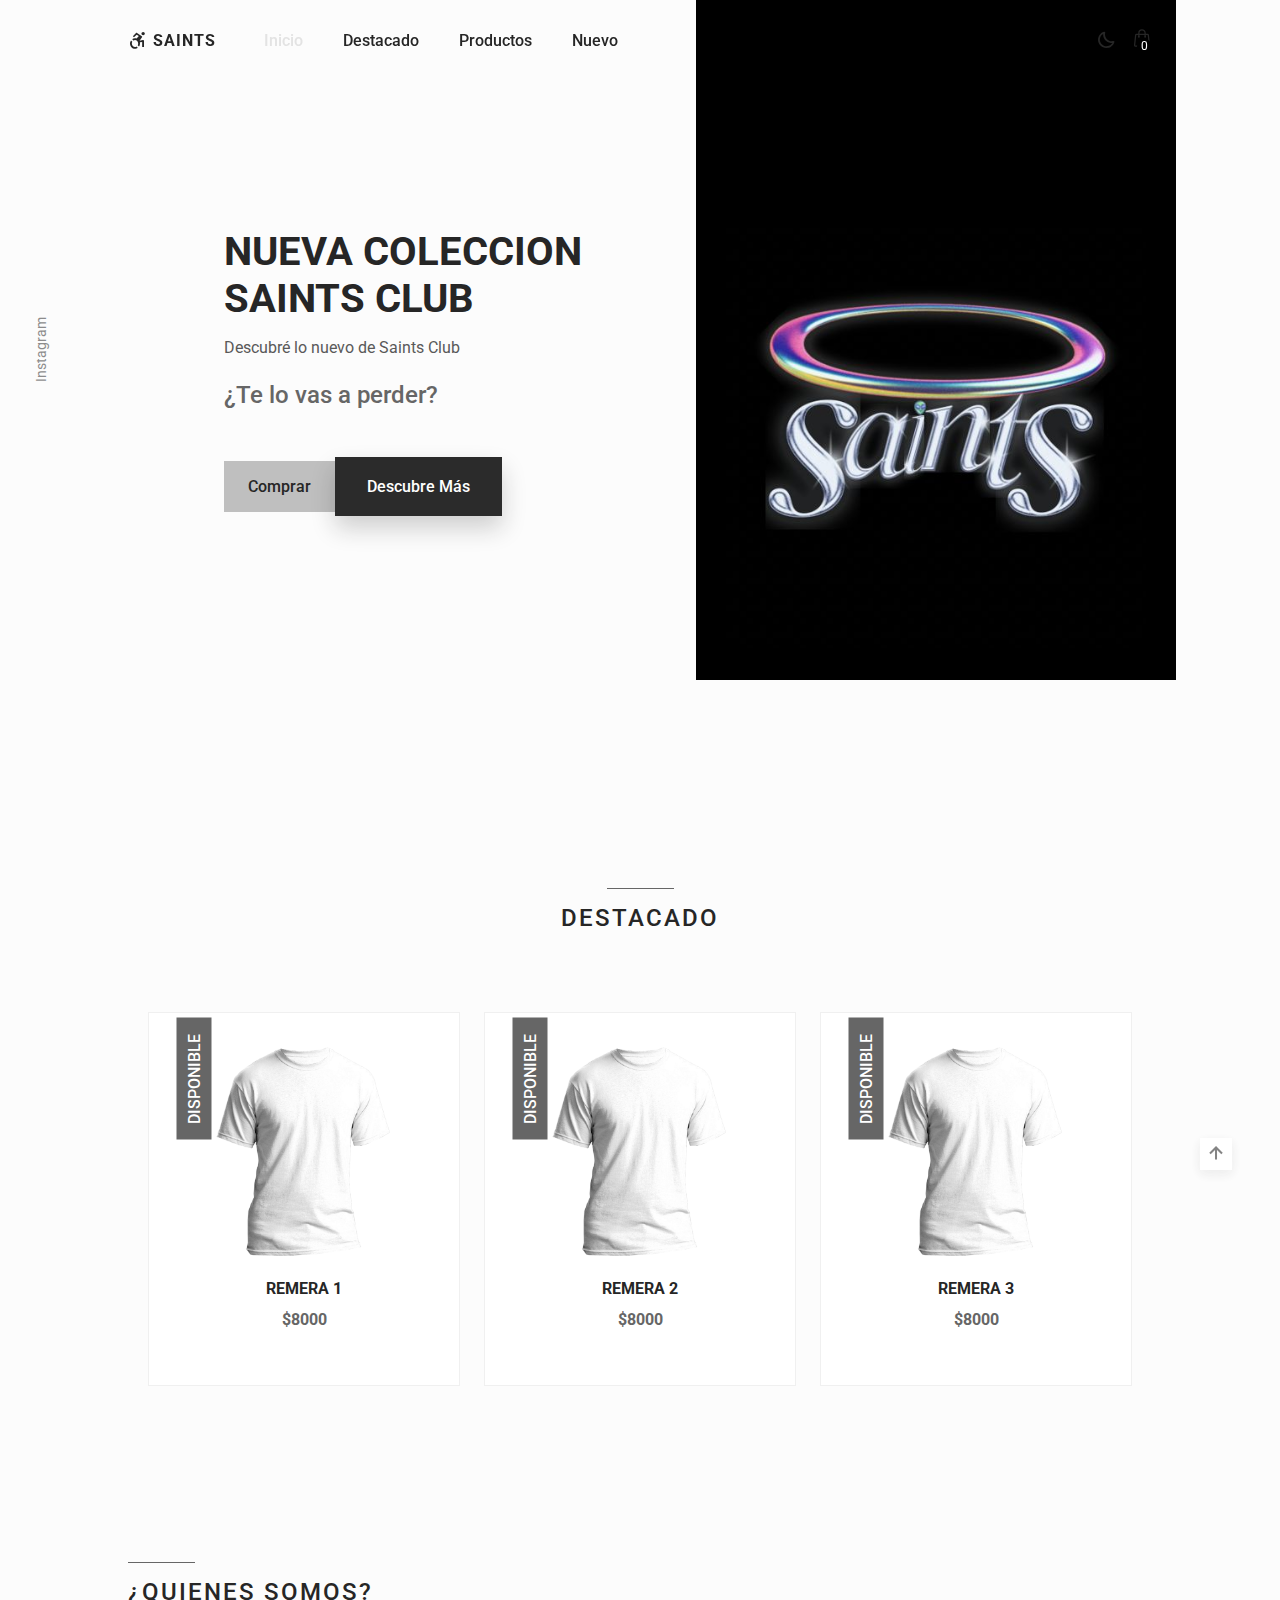
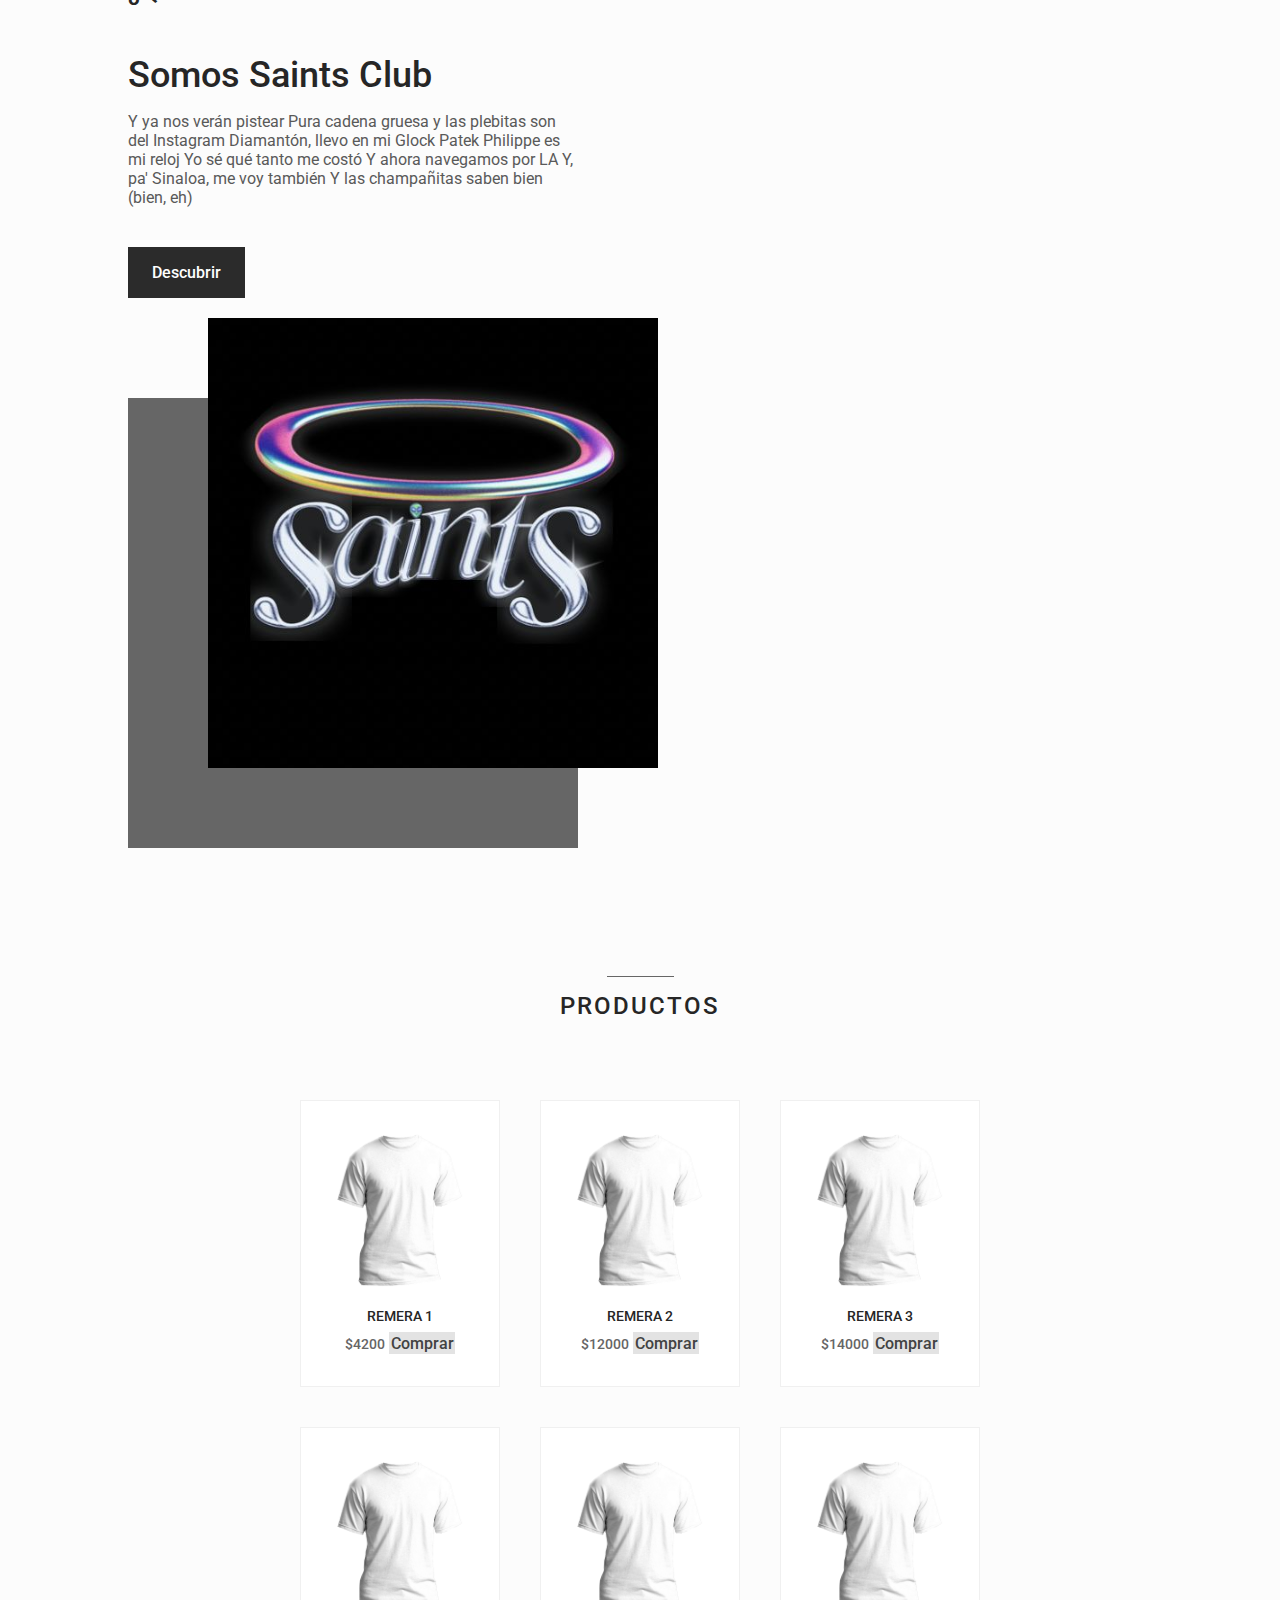
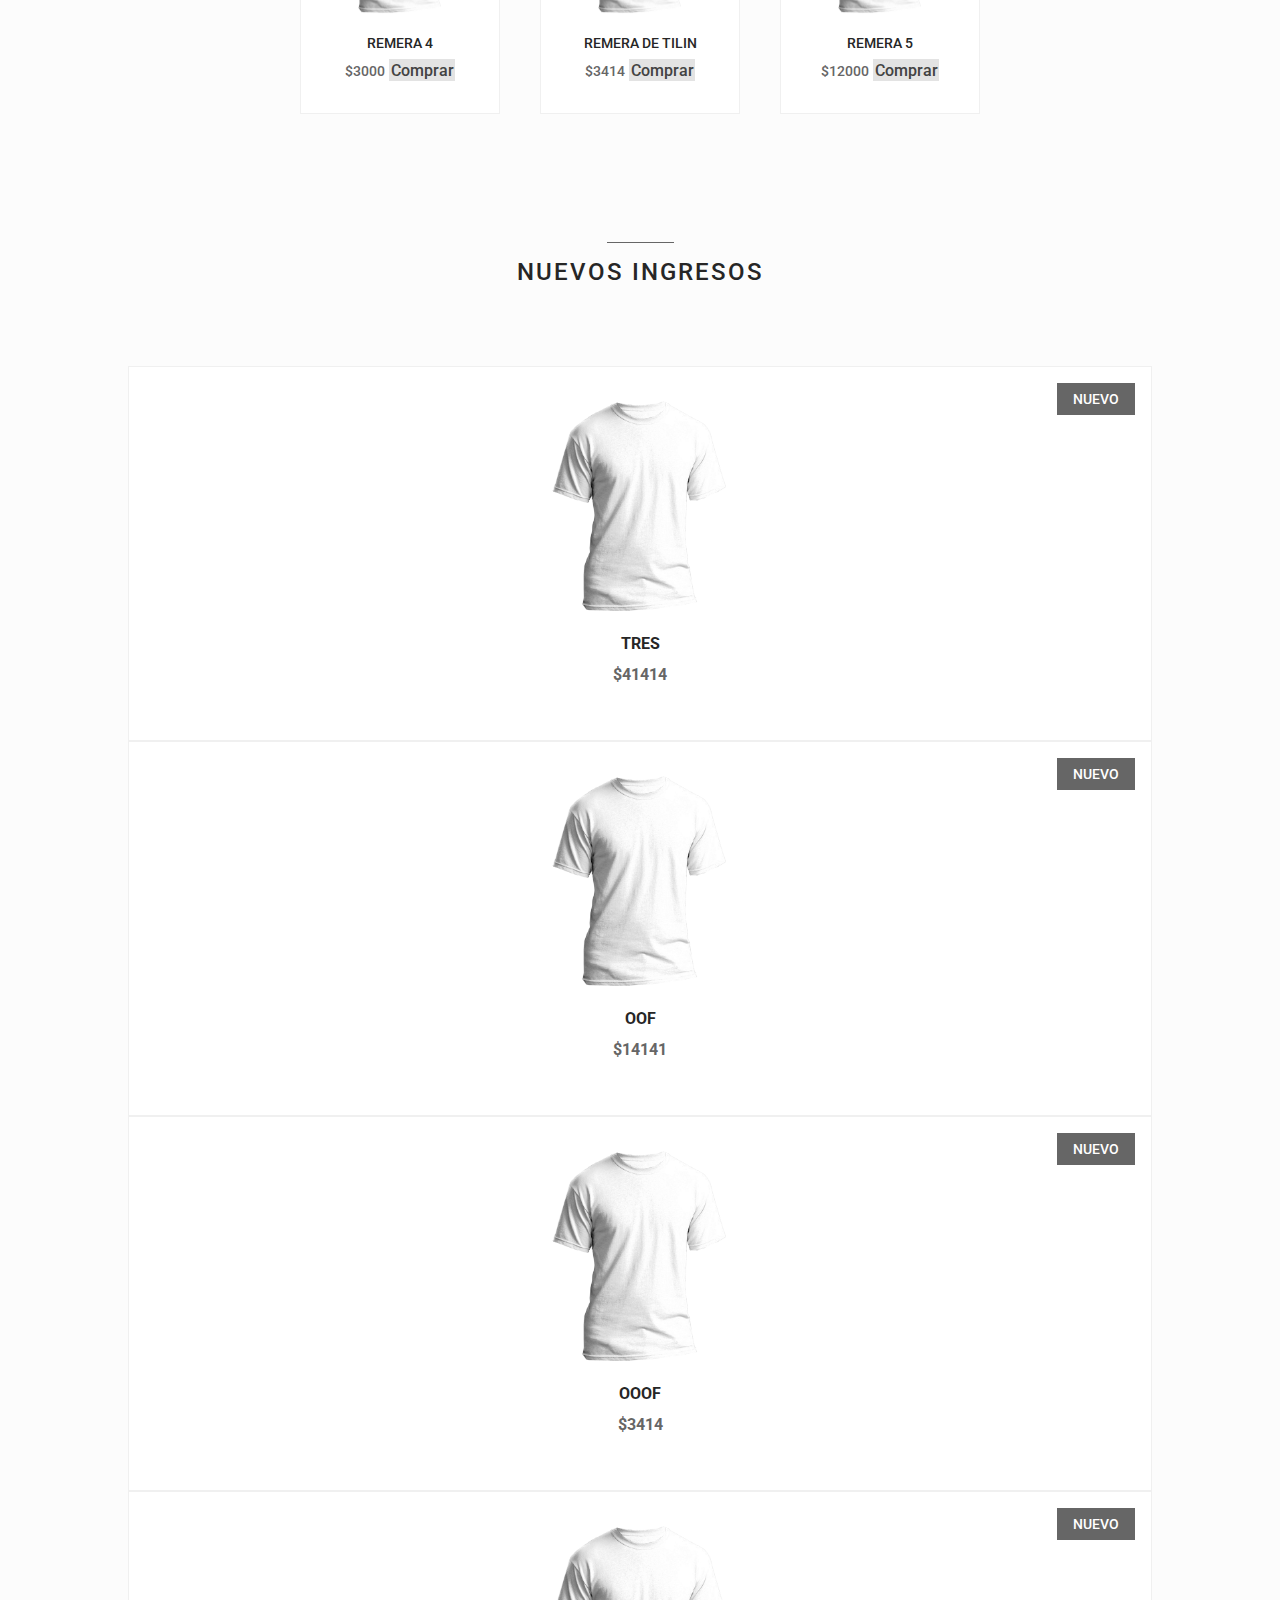
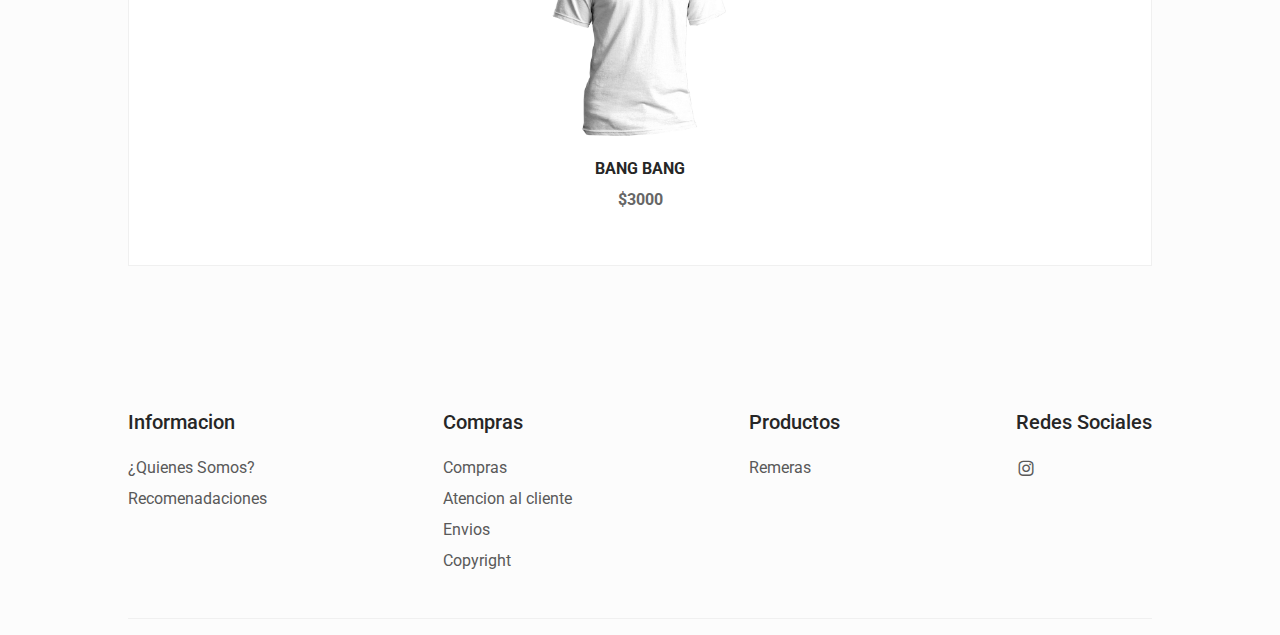
<file: index.html>
<!DOCTYPE html>
    <html lang="en">
    <head>
        <meta charset="UTF-8">
        <meta name="viewport" content="width=device-width, initial-scale=1.0">

        <!--=============== FAVICON ===============-->
        <link rel="shortcut icon" href="./assets/logosc.jpg" type="image/x-icon">

        <!--=============== BOXICONS ===============-->
        <link rel="stylesheet"href="https://cdn.jsdelivr.net/npm/boxicons@latest/css/boxicons.min.css">

        <!--=============== CSS ===============-->
        <link rel="stylesheet" href="./css/styles.css">

        <title>Saints Club</title>
    </head>
    <body>
        <!--==================== HEADER ====================-->
        <header class="header" id="header">
            <nav class="nav container">
                <a href="#" class="nav__logo">
                    <i class='bx bx-accessibility nav__logo-icon' ></i>Saints
                </a>
                <div class="nav__menu" id="nav-menu">
                    <ul class="nav__list">
                        <li class="nav__item">
                            <a href="#inicio" class="nav__link active-link">Inicio</a>
                        </li>
                        <li class="nav__item">
                            <a href="#destacado" class="nav__link">Destacado</a>
                        </li>
                        <li class="nav__item">
                            <a href="#productos" class="nav__link">Productos</a>
                        </li>
                        <li class="nav__item">
                            <a href="#nuevo" class="nav__link">Nuevo</a>
                        </li>
                    </ul>

                    <div class="nav__close" id="nav-close">
                        <i class='bx bx-x' ></i>
                    </div>
                </div>

                <div class="nav__btns">
                    <i class='bx bx-moon change-theme' id="theme-button"></i>

                    


<!--=============== CARRITO ====================  -->
                    
<div class="container-icon">
    <div class="container__cart-icon">
        <svg
        xmlns="http://www.w3.org/2000/svg"
        fill="none"
        viewBox="0 0 24 24"
        stroke-width="1.5"
        stroke="currentColor"
        class="icon__cart"
    >
        <path
            stroke-linecap="round"
            stroke-linejoin="round"
            d="M15.75 10.5V6a3.75 3.75 0 10-7.5 0v4.5m11.356-1.993l1.263 12c.07.665-.45 1.243-1.119 1.243H4.25a1.125 1.125 0 01-1.12-1.243l1.264-12A1.125 1.125 0 015.513 7.5h12.974c.576 0 1.059.435 1.119 1.007zM8.625 10.5a.375.375 0 11-.75 0 .375.375 0 01.75 0zm7.5 0a.375.375 0 11-.75 0 .375.375 0 01.75 0z"
        />
    </svg>
    <div class="count-products">
        <span id="contador-productos">0</span>
    </div>
    </div>
    <div class="container-cart-products hidden-cart">
        <div class="row__product">
            <div class="cart-product">
                <div class="info-cart-product">
                    <span class="cantidad-producto-carrito">x</span>
                    <p class="titulo-producto-carrito">x</p>
                    <span class="precio-producto-carrito">x</span>
                </div>
                <svg
                    xmlns="http://www.w3.org/2000/svg"
                    fill="none"
                    viewBox="0 0 24 24"
                    stroke-width="1.5"
                    stroke="currentColor"
                    class="icon-close"
                >
                    <path
                        stroke-linecap="round"
                        stroke-linejoin="round"
                        d="M6 18L18 6M6 6l12 12"
                    />
                </svg>
                
                
            </div>

        </div>


        <div class="cart-total">
            <h3>Total:</h3>
            <span class="total-pagar" id="pago">$0</span>
            
        </div>
        <button class="button end__purchase">
            Finalizar Compra
        </button>
    </div>
</div>


<div class="nav__toggle" id="nav-toggle">
    <i class='bx bx-grid-alt' ></i>
</div>
</div>
</nav>
</header>

<!--==================== MAIN ====================-->
        <main class="main">
            <!--==================== HOME ====================-->
            <section class="home" id="inico">
                <div class="home__container container grid">
                    <div class="home__img-bg">
                        <img src="./assets/logosc.jpg" alt="" class="home__img">
                    </div>

                    <div class="home__social">
                        <a href="https://www.instagram.com/saintsclub.sw/" target="_blank" class="home__social-link">
                            Instagram
                        </a>
                    </div>

                    <div class="home__data">
                        <h1 class="home__title">
                            NUEVA COLECCION <br> SAINTS CLUB
                        </h1>

                        <p class="home__description">
                            Descubré lo nuevo de Saints Club
                        </p>

                        <span class="home__price">¿Te lo vas a perder?</span>

                        <div class="home__btns">
                            <a href="#" class="button button--gray button--small">
                                Comprar
                            </a>

                            <button class="button home__button">
                                Descubre Más
                            </button>
                        </div>
                    </div>
                </div>
            </section>

            <!--==================== DESTACADO ====================-->
            <section class="featured section container" id="destacado">
                <h2 class="section__title">
                    DESTACADO
                </h2>

                <div class="featured__container grid">
                    <article class="featured__card">
                        <span class="featured__tag">Disponible</span>
                        <img src="./assets/t-shirt-g5ccd63efd_1280.png" alt="" class="featured__img">

                    <div class="featured__data">
                        <h3 class="featured__title">REMERA 1</h3>
                        <span class="featured__price">$8000</span>
                    </div>

                    <button class="button featured__button">
                        DESCUBRIR
                    </button>
                    </article>

                    <article class="featured__card">
                        <span class="featured__tag">Disponible</span>
                        <img src="./assets/t-shirt-g5ccd63efd_1280.png" alt="" class="featured__img">

                    <div class="featured__data">
                        <h3 class="featured__title">REMERA 2</h3>
                        <span class="featured__price">$8000</span>
                    </div>

                    <button class="button featured__button">
                        DESCUBRIR
                    </article>
                </button>

                    <article class="featured__card">
                        <span class="featured__tag">Disponible</span>
                        <img src="./assets/t-shirt-g5ccd63efd_1280.png" alt="" class="featured__img">

                    <div class="featured__data">
                        <h3 class="featured__title">REMERA 3</h3>
                        <span class="featured__price">$8000</span>
                    </div>

                    <button class="button featured__button">
                        DESCUBRIR
                    </button>
                    </article>
                </div>
            </section>

            <!--==================== QUIENES SOMOS ====================-->
            <section class="story section container">
                <div class="story__container grid">
                    <div class="story__data">
                        <h2 class="section__title story__section-title">
                            ¿Quienes somos?
                        </h2>

                        <h1 class="story__title">
                            Somos Saints Club <br> 
                        </h1>

                        <p class="story__description">
                            Y ya nos verán pistear
Pura cadena gruesa y las plebitas son del Instagram
Diamantón, llevo en mi Glock
Patek Philippe es mi reloj
Yo sé qué tanto me costó

Y ahora navegamos por LA
Y, pa' Sinaloa, me voy también
Y las champañitas saben bien (bien, eh)

                        </p>

                        <a href="#productos" class="button button--small">Descubrir</a>

                        <div class="story__images">
                            <img src="./assets/logosc.jpg" alt="" class="story__img"</img>
                            </p>
                            <div class="story__square"></div>
                        </div>
                    </div>
                </div>
            </section>

            <!--==================== PRODUCTOS ====================-->
            <section class="products section container" id="productos">
                <h2 class="section__title">
                    Productos
                </h2>

                <div class="products__container grid">
                    <article class="products__card">
                        <img src="./assets/t-shirt-g5ccd63efd_1280.png" alt="" class="products__img">
                        <h3 class="products__title">Remera 1 </h3>
                            <span class="products__price">$4200</span>
                            <button class="button product__button">
                                Comprar
                            </button>
                            
                        </h3>
                    </article>

                    <article class="products__card">
                        <img src="./assets/t-shirt-g5ccd63efd_1280.png" alt="" class="products__img">

                        <h3 class="products__title">Remera 2</h3>
                            <span class="products__price">$12000</span>

                            <button class="button product__button">
                                Comprar
                            </button>

                    </article>

                    <article class="products__card">
                        <img src="./assets/t-shirt-g5ccd63efd_1280.png" alt="" class="products__img">

                        <h3 class="products__title">Remera 3</h3>
                            <span class="products__price">$14000</span>

                            <button class="button product__button">
                                Comprar
                            </button>
                    </article>

                    <article class="products__card">
                        <img src="./assets/t-shirt-g5ccd63efd_1280.png" alt="" class="products__img">

                        <h3 class="products__title">Remera 4 </h3>
                            <span class="products__price">$3000</span>

                            <button class="button product__button">
                                Comprar
                            </button>

                    </article>

                    <article class="products__card">
                        <img src="./assets/t-shirt-g5ccd63efd_1280.png" alt="" class="products__img">

                        <h3 class="products__title">Remera De Tilin</h3>
                            <span class="products__price">$3414</span>

                            <button class="button product__button">
                                Comprar
                            </button>
                    </article>

                    <article class="products__card">
                        <img src="./assets/t-shirt-g5ccd63efd_1280.png" alt="" class="products__img">

                        <h3 class="products__title">Remera 5</h3>
                            <span class="products__price">$12000</span>

                            <button class="button product__button">
                                Comprar
                            </button>

                    </article>
                </div>
            </section>


            <!--==================== NUEVOS INGRESOS ====================-->
            <section class="new section container" id="nuevo">
            <h2 class="section__title">
                Nuevos Ingresos
            </h2>

            <div class="new__container">
                <div>
                    <div>
                        <article class="new__card">
                            <span class="new__tag">Nuevo</span>

                            <img src="./assets/t-shirt-g5ccd63efd_1280.png" alt="" class="new__img">

                            <div class="new__data">
                                <h3 class="new__title">Tres</h3>
                                <span class="new__price">$41414</span>
                            </div>

                            <button class="button new__button">
                                DESCUBRIR
                            </button>
                        </article>

                        <article class="new__card">
                            <span class="new__tag">Nuevo</span>

                            <img src="./assets/t-shirt-g5ccd63efd_1280.png" alt="" class="new__img">

                            <div class="new__data">
                                <h3 class="new__title">Oof</h3>
                                <span class="new__price">$14141</span>
                            </div>

                            <button class="button new__button">
                                DESCUBRIR
                            </button>
                        </article>

                        <article class="new__card">
                            <span class="new__tag">Nuevo</span>

                            <img src="./assets/t-shirt-g5ccd63efd_1280.png" alt="" class="new__img">

                            <div class="new__data">
                                <h3 class="new__title">Ooof</h3>
                                <span class="new__price">$3414</span>
                            </div>

                            <button class="button new__button">
                                DESCUBRIR
                            </button>
                        </article>

                        <article class="new__card">
                            <span class="new__tag">Nuevo</span>

                            <img src="./assets/t-shirt-g5ccd63efd_1280.png" alt="" class="new__img">

                            <div class="new__data">
                                <h3 class="new__title">Bang Bang</h3>
                                <span class="new__price">$3000</span>
                            </div>

                            <button class="button new__button">
                                DESCUBRIR
                            </button>
                        </article>
                    </div>
                </div>
            </div>
            </section>


        </main>

        <!--==================== FOOTER ====================-->
        <footer class="footer section">
            <div class="footer__container container grid">
                <div class="footer__content">
                    <h3 class="footer__title">Informacion</h3>

                    <ul class="footer__list">
                        <li>
                            <a href="./pages/info.html" class="footer__link">¿Quienes Somos?</a>
                        </li>

                        <li>
                            <a href="./pages/info.html" class="footer__link">Recomenadaciones</a>
                        </li>
                    </ul>
                </div>
                <div class="footer__content">
                    <h3 class="footer__title">Compras</h3>

                    <ul class="footer__links">
                        <li>
                            <a href="./pages/info.html" class="footer__link">Compras</a>
                        </li>
                        <li>
                            <a href="./pages/info.html" class="footer__link">Atencion al cliente</a>
                        </li>
                        <li>
                            <a href="./pages/info.html" class="footer__link">Envios</a>
                        </li>
                        <li>
                            <a href="./pages/info.html" class="footer__link">Copyright</a>
                        </li>
                    </ul>
                </div>

                <div class="footer__content">
                    <h3 class="footer__title">Productos</h3>

                    <ul class="footer__links">
                        <li>
                            <a href="./pages/info.html" class="footer__link">Remeras</a>
                        </li>
                    </ul>
                </div>

                <div class="footer__content">
                    <h3 class="footer__title">Redes Sociales</h3>

                        <a href="https://www.instagram.com/saintsclub.sw/" target="_blank" class="footer__social-link">
                            <i class='bx bxl-instagram' ></i>
                        </a>
                    </ul>
                </div>
            </div>

        </footer>

        <!--=============== SCROLL UP ===============-->
        <a href="" class="scrollup" id="scroll-up">
            <i class='bx bx-up-arrow-alt scrollup__icon'></i>
        </a>

        <!--=============== SWIPER JS ===============-->
        <script src=""></script>

        <!--=============== MAIN JS ===============-->
        <script src="./js/main.js"></script>
    </body>
</html>
</file>
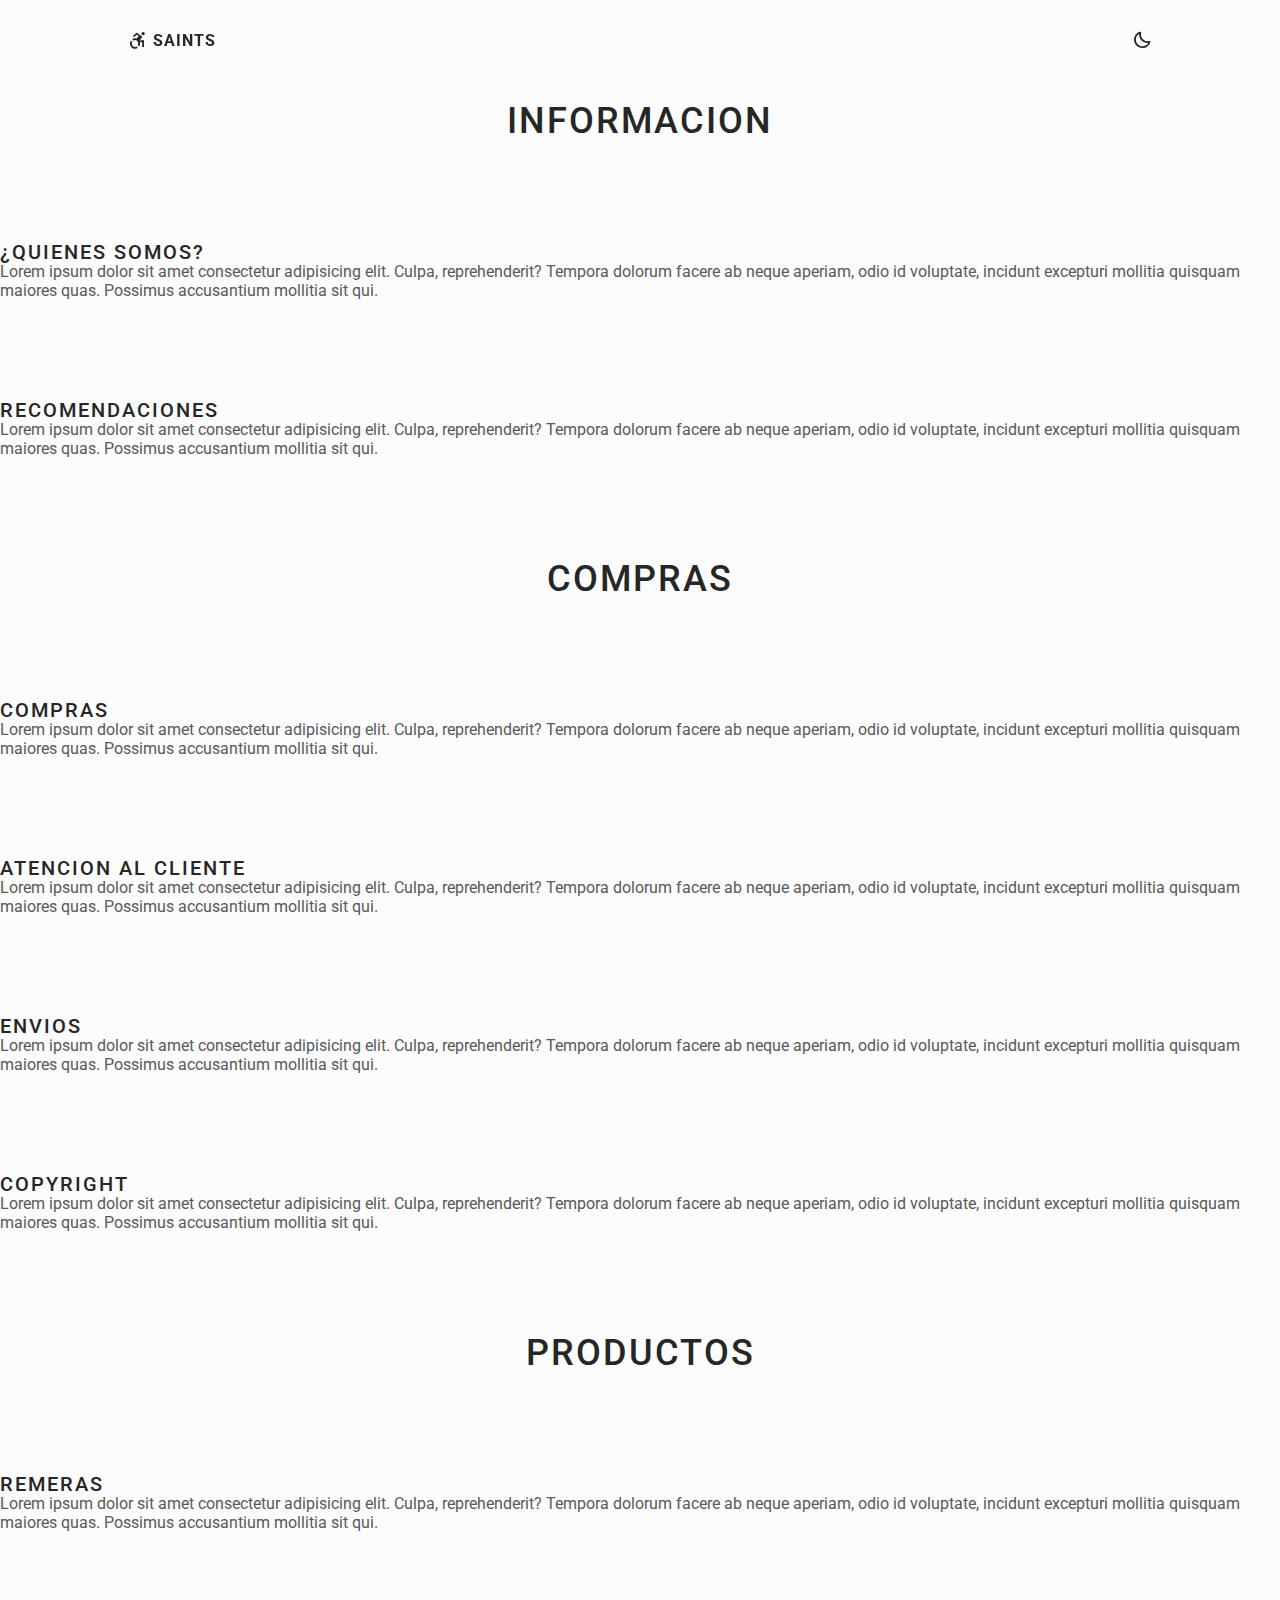
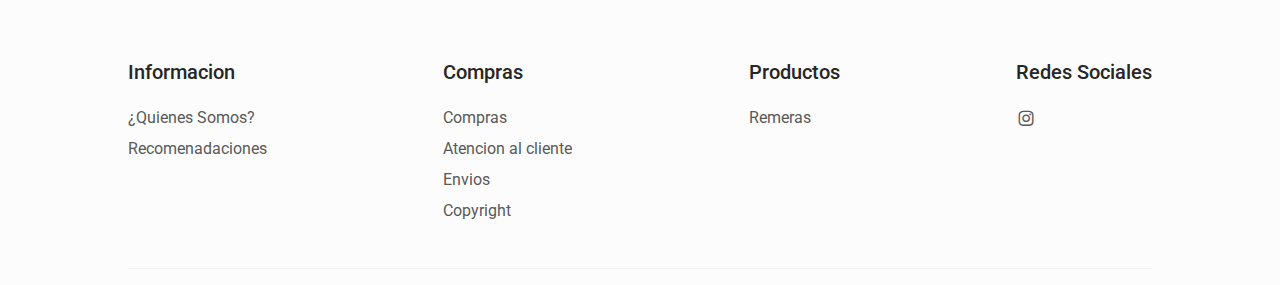
<file: pages/info.html>
<!DOCTYPE html>
<html lang="en">
<head>
    <meta charset="UTF-8">
    <meta name="viewport" content="width=device-width, initial-scale=1.0">

    <!-- =============== FAVICON =============== -->
<link rel="shortcut icon" href="../assets/logosc.jpg" type="image/x-icon">

    <!--=============== BOXICONS ===============-->
    <link rel="stylesheet"href="https://cdn.jsdelivr.net/npm/boxicons@latest/css/boxicons.min.css">

<!--=============== CSS =============== -->
    <link rel="stylesheet" href="../css/styles.css">
    <title>Saints Club</title>
</head>
<body>
    <header class="header" id="header">
        <nav class="nav container">
            <a href="../index.html" class="nav__logo">
                <i class='bx bx-accessibility nav__logo-icon' ></i>Saints
            </a>
            <div class="nav__btns">
                <i class='bx bx-moon change-theme' id="theme-button"></i>
            </div>
        </nav>
    </header>

    <!--=============== MAIN =============== -->

    <main class="main">
        <section>

            <h1 class="info__title">
                Informacion
            </h1>

            <h3 class="info__subtitle">¿Quienes Somos?</h3>
            <p>Lorem ipsum dolor sit amet consectetur adipisicing elit. Culpa, reprehenderit? Tempora dolorum facere ab neque aperiam, odio id voluptate, incidunt excepturi mollitia quisquam maiores quas. Possimus accusantium mollitia sit qui.</p>

            <h3 class="info__subtitle">Recomendaciones</h3>
            <p>Lorem ipsum dolor sit amet consectetur adipisicing elit. Culpa, reprehenderit? Tempora dolorum facere ab neque aperiam, odio id voluptate, incidunt excepturi mollitia quisquam maiores quas. Possimus accusantium mollitia sit qui.</p>

            <h1 class="info__title">
                Compras
            </h1>

            <h3 class="info__subtitle">Compras</h3>
            <p>Lorem ipsum dolor sit amet consectetur adipisicing elit. Culpa, reprehenderit? Tempora dolorum facere ab neque aperiam, odio id voluptate, incidunt excepturi mollitia quisquam maiores quas. Possimus accusantium mollitia sit qui.</p>

            <h3 class="info__subtitle">Atencion al Cliente</h3>
            <p>Lorem ipsum dolor sit amet consectetur adipisicing elit. Culpa, reprehenderit? Tempora dolorum facere ab neque aperiam, odio id voluptate, incidunt excepturi mollitia quisquam maiores quas. Possimus accusantium mollitia sit qui.</p>

            <h3 class="info__subtitle">Envios</h3>
            <p>Lorem ipsum dolor sit amet consectetur adipisicing elit. Culpa, reprehenderit? Tempora dolorum facere ab neque aperiam, odio id voluptate, incidunt excepturi mollitia quisquam maiores quas. Possimus accusantium mollitia sit qui.</p>

            <h3 class="info__subtitle">Copyright</h3>
            <p>Lorem ipsum dolor sit amet consectetur adipisicing elit. Culpa, reprehenderit? Tempora dolorum facere ab neque aperiam, odio id voluptate, incidunt excepturi mollitia quisquam maiores quas. Possimus accusantium mollitia sit qui.</p>

            <h1 class="info__title">
                Productos
            </h1>

            <h3 class="info__subtitle">Remeras</h3>
            <p>Lorem ipsum dolor sit amet consectetur adipisicing elit. Culpa, reprehenderit? Tempora dolorum facere ab neque aperiam, odio id voluptate, incidunt excepturi mollitia quisquam maiores quas. Possimus accusantium mollitia sit qui.</p>

        </section>
    </main>


    <!--=============== FOOTER =============== -->
    <footer class="footer"> 

        <footer class="footer section">
            <div class="footer__container container grid">
                <div class="footer__content">
                    <h3 class="footer__title">Informacion</h3>

                    <ul class="footer__list">
                        <li>
                            <a href="./pages/info.html" class="footer__link">¿Quienes Somos?</a>
                        </li>

                        <li>
                            <a href="./pages/info.html" class="footer__link">Recomenadaciones</a>
                        </li>
                    </ul>
                </div>
                <div class="footer__content">
                    <h3 class="footer__title">Compras</h3>

                    <ul class="footer__links">
                        <li>
                            <a href="./pages/info.html" class="footer__link">Compras</a>
                        </li>
                        <li>
                            <a href="./pages/info.html" class="footer__link">Atencion al cliente</a>
                        </li>
                        <li>
                            <a href="./pages/info.html" class="footer__link">Envios</a>
                        </li>
                        <li>
                            <a href="./pages/info.html" class="footer__link">Copyright</a>
                        </li>
                    </ul>
                </div>

                <div class="footer__content">
                    <h3 class="footer__title">Productos</h3>

                    <ul class="footer__links">
                        <li>
                            <a href="./pages/info.html" class="footer__link">Remeras</a>
                        </li>
                    </ul>
                </div>

                <div class="footer__content">
                    <h3 class="footer__title">Redes Sociales</h3>

                        <a href="https://www.instagram.com/saintsclub.sw/" target="_blank" class="footer__social-link">
                            <i class='bx bxl-instagram' ></i>
                        </a>
                    </ul>
                </div>
            </div>

        </footer>

    </footer>
            <!--=============== MAIN JS ===============-->
            <script src="../js/main.js"></script>
</body>
</html>
</file>
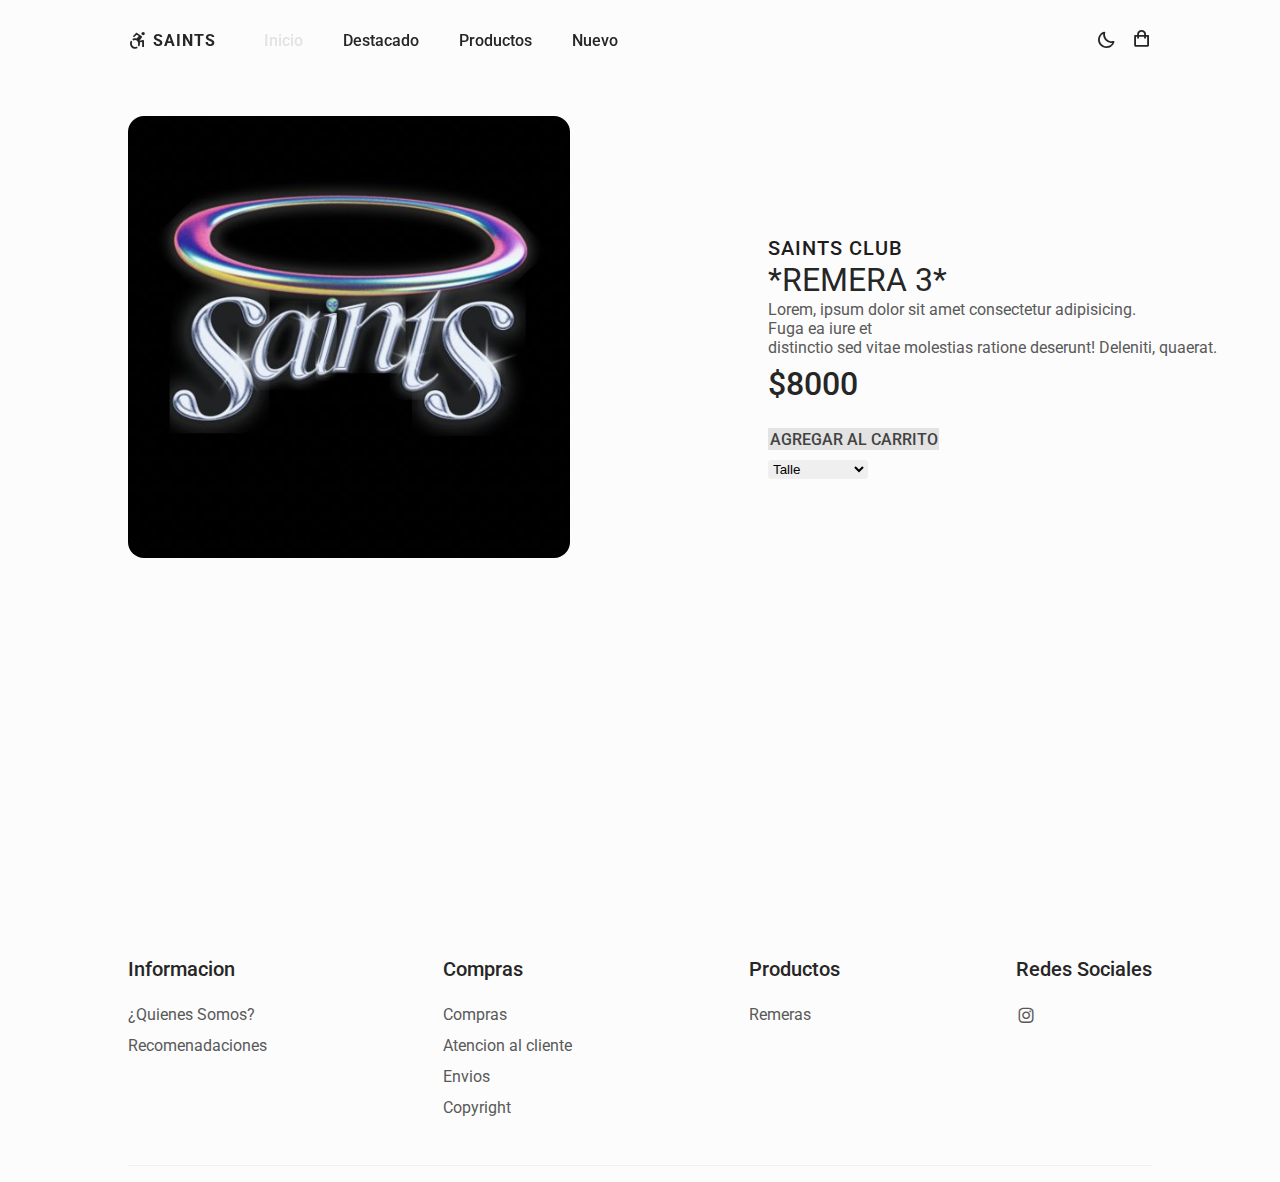
<file: pages/producto.html>
<!DOCTYPE html>
<html lang="en">
<head>
    <meta charset="UTF-8">
    <meta name="viewport" content="width=device-width, initial-scale=1.0">
    <title>Saints Club</title>
    <link rel="stylesheet"href="https://cdn.jsdelivr.net/npm/boxicons@latest/css/boxicons.min.css">
    <link rel="shortcut icon" href="../assets/logosc.jpg" type="image/x-icon">
    <link rel="stylesheet" href="../css/styles.css">

</head>
<body>
    <header class="header" id="header">
        <nav class="nav container">
            <a href="../index.html" class="nav__logo">
                <i class='bx bx-accessibility nav__logo-icon' ></i>Saints
            </a>
            <div class="nav__menu" id="nav-menu">
                <ul class="nav__list">
                    <li class="nav__item">
                        <a href="../index.html" class="nav__link active-link">Inicio</a>
                    </li>
                    <li class="nav__item">
                        <a href="../index.html" class="nav__link">Destacado</a>
                    </li>
                    <li class="nav__item">
                        <a href="../index.html" class="nav__link">Productos</a>
                    </li>
                    <li class="nav__item">
                        <a href="../index.html" class="nav__link">Nuevo</a>
                    </li>
                </ul>

                <div class="nav__close" id="nav-close">
                    <i class='bx bx-x' ></i>
                </div>
            </div>

            <div class="nav__btns">
                <i class='bx bx-moon change-theme' id="theme-button"></i>

                <div class="nav__shop" id="cart-shop">
                    <i class='bx bx-shopping-bag' ></i>
                </div>

                <div class="nav__toggle" id="nav-toggle">
                    <i class='bx bx-grid-alt' ></i>
                </div>
            </div>
        </nav>
    </header>


    <main class="main__producto main" id="main">
        <section class="section__product section">
            <div class="img__product">
                <img src="../assets/logosc.jpg" alt="" class="product">
            </div>

        </section>
                    <div class="saints__product">
        <h3 class="producto__subtitle">Saints Club</h3>
            <h1 class="producto__title">*REMERA 3*</h1>
            <p>Lorem, ipsum dolor sit amet consectetur adipisicing. <br> Fuga ea iure et <br> distinctio sed vitae molestias
                ratione deserunt! Deleniti, quaerat.</p>
                <h1 class="product__price">$8000</h1>
        <div class="cart__button">
            <button class="button product__button">
                AGREGAR AL CARRITO
            </button>
                </div>
            <select class="select__producto" name="" id="select-producto">
                <option selected="">Talle</option>
                <option value="">Talle S</option>
                <option value="">Talle M</option>
                <option value="">Talle L</option>
                <option value="">Talle XL</option>
            </select>
        </div>
    </main>

        <footer class="footer section">
            <div class="footer__container container grid">
                <div class="footer__content">
                    <h3 class="footer__title">Informacion</h3>

                    <ul class="footer__list">
                        <li>
                            <a href="./pages/info.html" class="footer__link">¿Quienes Somos?</a>
                        </li>

                        <li>
                            <a href="./pages/info.html" class="footer__link">Recomenadaciones</a>
                        </li>
                    </ul>
                </div>
                <div class="footer__content">
                    <h3 class="footer__title">Compras</h3>

                    <ul class="footer__links">
                        <li>
                            <a href="./pages/info.html" class="footer__link">Compras</a>
                        </li>
                        <li>
                            <a href="./pages/info.html" class="footer__link">Atencion al cliente</a>
                        </li>
                        <li>
                            <a href="./pages/info.html" class="footer__link">Envios</a>
                        </li>
                        <li>
                            <a href="./pages/info.html" class="footer__link">Copyright</a>
                        </li>
                    </ul>
                </div>

                <div class="footer__content">
                    <h3 class="footer__title">Productos</h3>

                    <ul class="footer__links">
                        <li>
                            <a href="./pages/info.html" class="footer__link">Remeras</a>
                        </li>
                    </ul>
                </div>

                <div class="footer__content">
                    <h3 class="footer__title">Redes Sociales</h3>

                        <a href="https://www.instagram.com/saintsclub.sw/" target="_blank" class="footer__social-link">
                            <i class='bx bxl-instagram' ></i>
                        </a>
                    </ul>
                </div>
            </div>

        </footer>


    <script src="../js/main.js"></script>
</body>
</html>
</file>
<file: css/styles.css>
/*=============== GOOGLE FONTS ===============*/
@import url("https://fonts.googleapis.com/css2?family=Roboto:wght@400;500;700&display=swap");

/*=============== VARIABLES CSS ===============*/
:root {
  --header-height: 3.5rem;

  /*========== Colors ==========*/
  /*Color mode HSL(hue, saturation, lightness)*/
  --first-color: hsl(0, 0%, 40%);
  --button-color: hsl(0, 0%, 17%);
  --button-color-alt: hsl(0, 0%, 21%);
  --title-color: hsl(0, 0%, 15%);
  --text-color: hsl(0, 0%, 35%);
  --text-color-light: hsl(0, 0%, 55%);
  --body-color: hsl(0, 0%, 99%);
  --container-color: #fff;
  --border-color: hsl(0, 0%, 94%);

  /*========== Font and typography ==========*/
  /*.5rem = 8px | 1rem = 16px ...*/
  --body-font: 'Roboto', sans-serif;
  --biggest-font-size: 2rem;
  --h1-font-size: 1.5rem;
  --h2-font-size: 1.25rem;
  --h3-font-size: 1rem;
  --normal-font-size: .938rem;
  --small-font-size: .813rem;
  --smaller-font-size: .75rem;

  /*========== Font weight ==========*/
  --font-medium: 500;
  --font-bold: 700;

  /*========== Margenes Bottom ==========*/
  /*.5rem = 8px | 1rem = 16px ...*/
  --mb-0-5: .5rem;
  --mb-0-75: .75rem;
  --mb-1: 1rem;
  --mb-1-5: 1.5rem;
  --mb-2: 2rem;
  --mb-2-5: 2.5rem;
  --mb-3: 3rem;

  /*========== z index ==========*/
  --z-tooltip: 10;
  --z-fixed: 100;
}

/* Responsive typography */
@media screen and (min-width: 968px) {
  :root {
    --biggest-font-size: 2.5rem;
    --h1-font-size: 2.25rem;
    --h2-font-size: 1.5rem;
    --h3-font-size: 1.25rem;
    --normal-font-size: 1rem;
    --small-font-size: .875rem;
    --smaller-font-size: .813rem;
  }
}

/*=============== BASE ===============*/
* {
  box-sizing: border-box;
  padding: 0;
  margin: 0;
}

html {
  scroll-behavior: smooth;
}

body,
button,
input {
  font-family: var(--body-font);
  font-size: var(--normal-font-size);
}

body {
  margin: 0;
  background-color: var(--body-color);
  color: var(--text-color);
  /*For animation dark mode*/
  transition: .4s;
}

h1, h2, h3, h4 {
  color: var(--title-color);
  font-weight: var(--font-medium);
}

ul {
  list-style: none;
}

a {
  text-decoration: none;
}

img {
  max-width: 100%;
  height: auto;
}

button {
  cursor: pointer;
  border: none;
  outline: none;
}

/*=============== THEME ===============*/
/*========== Variables Dark theme ==========*/


/*========== Button Dark/Light ==========*/
body.dark-theme{
  --first-color: hsl(0, 1%, 25%);
  --button-color: hsl(0, 0%, 24%);
  --button-color-alt: hsl(0, 2%, 17%);
  --title-color: hsl(0, 0%, 100%);
  --text-color: hsl(0, 0%, 78%);
  --text-color-light: hsl(0, 0%, 100%);
  --body-color: hsl(0, 0%, 13%);
  --container-color: #2e2e2e;
  --border-color: hsl(0, 0%, 17%);
}

.dark-theme .change-theme,
.dark-theme .nav__toggle,
.dark-theme .nav__shop,
.dark-theme .button--gray,
.dark-theme .featured__price,
.dark-theme .home__price, 
.dark-theme .products__price,
.dark-theme .new__price,
.dark-theme .producto__subtitle{ 
  color: #ffffffee;
}

.dark-theme .select__producto
{
background-color: #2e2e2e;
color: #bdbbbb;
  }

  .dark-theme .producto__subtitle{
    color: #9e9d9d;
  }

  .dark-theme .nav__logo-i{
    color: #eeeeee;
  }
.change-theme{
  color: var(--title-color);
  font-size: 1.25rem;
  cursor: pointer;
}

.dark-theme .product__button{
  background-color: #252525;
  color: #eeeeee;
}

#theme-button{
  color: #262626;
}

/*=============== REUSABLE CSS CLASSES ===============*/
.container {
  max-width: 1024px;
  margin-left: var(--mb-1-5);
  margin-right: var(--mb-1-5);
}

.grid {
  display: grid;
}

.main {
  overflow: hidden;
}

.section {
  padding: 6.5rem 0 1rem;
}

.section__title {
  position: relative;
  font-size: var(--h3-font-size);
  margin-bottom: var(--mb-3);
  text-transform: uppercase;
  letter-spacing: 2px;
  text-align: center;
}

.section__title::before {
  content: '';
  position: absolute;
  top: -1rem;
  left: 0;
  right: 0;
  margin: 0 auto;
  width: 67px;
  height: 1px;
  background-color: var(--first-color);
}

/*=============== HEADER & NAV ===============*/
.header{
    width: 100%;
    background: transparent;
    position: fixed;
    top: 0;
    left: 0;
    z-index: var(--z-fixed);
}

.nav{
    height: var(--header-height);
    display: flex;
    justify-content: space-between;
    align-items: center;
}

.nav__logo,
.nav__toggle,
.nav__shop,
.nav__close{
color: var(--title-color);
}

.nav__logo{
    text-transform: uppercase;
    font-weight: var(--font-bold);
    letter-spacing: 1px;
    display: inline-flex;
    align-items: center;
    column-gap: .25rem;
}

.nav__logo-i{
  text-transform: uppercase;
  font-weight: var(--font-bold);
  letter-spacing: 1px;
  display: inline-flex;
  column-gap: .25rem;
}

.nav__logo-icon{
font-size: 1.25rem;
}

.nav__btns{
display: flex;
align-items: center;
column-gap: 1rem;
}

.nav__toggle,
.nav__shop{
    font-size: 1.25rem;
    cursor: pointer;
}


@media screen and (max-width: 767px){
    .nav__menu{
        position: fixed;
        background-color: var(--body-color);
        top: 0;
        right: -100%;
        width: 100%;
        height: 100%;
        padding: 6rem 2rem 3.5rem;
        transition: .3s;
    }
}

.nav__list{
    display: flex;
    flex-direction: column;
    align-items: center;
    row-gap: 2rem;
}

.nav__link{
    color: var(--title-color);
    font-weight: var(--font-medium);
    text-transform: uppercase;
    font-size: var(--h2-font-size);
    transition: .3s;
}

.nav__link:hover{
    color: var(--first-color);
}

.nav__close{
    font-size: 2rem;
    position: absolute;
    top: .9rem;
    right: 1.25rem;
    cursor: pointer;
}
/* Show menu */
.show-menu{
    right: 0%;
}

/* Change background header */
.scroll-header{
  background-color: var(--body-color);
  box-shadow: 0 1px 4px hsl(0, 4%, 15%,.1);
}

/* Active link */
.active-link{
  color: #e3e3e3;
}

/*=============== HOME ===============*/
.home__container{
  position: relative;
  row-gap: 2.5rem;
}

.home__img{
  width: 240px;
}

.home__img-bg{
  background-color: #000000;
  width: 260px;
  height: 430px;
  padding-bottom: 2rem;
  display: flex;
  justify-content: center;
  align-items: flex-end;
  justify-self: flex-end;
  transform: translateX(1.5rem);
}

.home__social{
  position: absolute;
  top: 35%;
  left: 5rem;
  transform: rotate(-90deg);
  display: flex;
  column-gap: 1rem;
}

.home__social-link{
  font-size: var(--small-font-size);
  color: var(--text-color-light);
  transition: .3s;
  margin-right: -3rem;
}

.home__social-link:hover{
  color: var(--title-color);
}

.home__title{
  font-size: var(--biggest-font-size);
  font-weight: var(--font-bold);
  margin-bottom: var(--mb-1);
}

.home__description{
  margin-bottom: var(--mb-1-5);
}

.home__price{
  display: inline-block;
  font-size: var(--h2-font-size);
  font-weight: var(--font-medium);
  color: var(--first-color);
  margin-bottom: var(--mb-3);
}

.home__btns{
  display: flex;
  align-items: center;
}

.home__button{
  box-shadow: 0 12px 24px hsla(0, 0%, 10%,.2 );
}
/*=============== BUTTONS ===============*/
.button{
  display: inline-block;
  background-color: var(--button-color);
  color: #fff;
  padding: 1.25rem 2rem;
  font-weight: var(--font-medium);
  transition: .3s;
}

.button:hover{
  background-color: var(--button-color-alt);
}
.button--gray{
  background-color: hsl(0, 0%, 75%);
  color: var(--title-color);
}

.button--gray:hover{
  background-color: hsl(0, 0%, 63%);
}

.button--small{
  padding: 1rem 1.5rem;
}

.end__purchase{
  position: relative;
  left: 30px;
}
/*=============== FEATURED ===============*/
.featured__container{
  row-gap: 2.5rem;
}

.featured__card{
  position: relative;
  text-align: center;
  background-color: var(--container-color);
  padding-top:2rem;
  border: 1px solid var(--border-color);
  overflow-y: hidden;
  transition: .3s;
}


.featured__tag{
  background-color: var(--first-color);
  padding: .5rem 1rem;
  color: #fff;
  text-transform: uppercase;
  font-weight: var(--small-font-size);
  font-weight: var(--font-medium);
  position: absolute;
  transform: rotate(-90deg);
  left: -1rem;
  top: 3rem;
}

.featured__img{
  height: 214px;
  margin-bottom: var(--mb-1);
}

.featured__title,
.featured__price{
  font-size: var(--h3-font-size);
  font-weight: var(--font-bold);
}

.featured__title{
  text-transform: uppercase;
  margin-bottom: var(--mb-0-75);
}

.featured__price{
  display: block;
  color: var(--first-color);
  transition: .3s;
}

.featured__button{
  font-size: var(--small-font-size);
  transform: translateY(1rem);
  opacity: 0;
}

.featured__card:hover{
  box-shadow: 0 12px 32px hsla(0, 0%, 20%, .1);
  padding: 2rem 0 3rem 0;
}

.featured__card:hover .featured__button{
  transform: translateY(0);
  opacity: 1;
}

.featured__card:hover .featured__price{
  margin-bottom: var(--mb-1-5);
}
/*=============== QUIENES SOMOS ===============*/
.story__container{
  row-gap: 7.5rem;
}

.story__title{
  font-size: var(--h1-font-size);
  margin-bottom: var(--mb-1);
}

.story__description{
  margin-bottom: var(--mb-2-5);
}

.story__images{
  position: relative;
}

.story__img,
.story__square{
  width: 250px;
}

.story__square{
  height: 250px;
  background-color: var(--first-color);
  margin-top: 100px;
}

.story__img{
  position:absolute;
  left: 3rem;
  top: 3rem;
}


/*=============== PRODUCTS ===============*/
.products__container{
  grid-template-columns: repeat(2, 1fr);
  gap: 2rem;
}

.products__card{
  position: relative;
  background-color: var(--container-color);
  padding: 1.25rem 0;
  border: 1px solid var(--border-color);
  text-align: center;
  transition: .3s;
}

.products__img{
  height: 125px;
  margin-bottom: var(--mb-1);
}

.products__title,
.products__price{
  font-size: var(--small-font-size);
  font-weight: var(--font-medium);
}

.products__title{
  text-transform: uppercase;
  margin-bottom: var(--mb-0-5);
}

.products__price{
  color: var(--first-color);
}

.product__button{
  background-color: #e3e3e3;
  padding: .1rem;
  color: #424242;
  position: absolute;
  right: 0;
  bottom: 0;
  transition: .3s;
}

.product__button:hover{
  background-color: var(--button-color-alt);
}




/*=============== NEW ===============*/
.new__card{
  position: relative;
  text-align: center;
  background-color: var(--container-color);
  padding-top: 2rem;
  border: 1px solid var(--border-color);
  overflow: hidden;
  transition: .3s;
}

.new__tag{
  background-color: var(--first-color);
  padding: .5rem 1rem;
  color: #fff;
  text-transform: uppercase;
  font-size: var(--small-font-size);
  font-weight: var(--font-medium);
  position: absolute;
  top: 1rem;
  right: 1rem;
  transition: .3s;
}

.new__img{
  height: 215px;
  margin-bottom: var(--mb-1);
}

.new__title,
.new__price{
font-size: var(--h3-font-size);
font-weight: var(--font-bold);
}

.new__title{
  text-transform: uppercase;
  margin-bottom: var(--mb-0-75);
}

.new__price{
  display: block;
  color: var(--first-color);
  transition: .3s;
}

.new__button{
  font-size: var(--small-font-size);
  transform: translateY(1rem);
  opacity: 0;
}

.new__card:hover{
  background-color: #eeee;
  box-shadow: 0 12px 32px hsla(0, 2%, 74%, 0.911);
  padding: 2rem 0 3rem 0;
}

.new__card:hover .new__tag{
  background-color: var(--button-color);
}

.new__card:hover .new__button{
  transform: translateY(0);
  opacity: 1;
}

.new__card:hover .new__title{
  color: hsl(0, 0%, 15%);
}

.new__card:hover .new__price{
  color: hsl(0, 0%, 15%);
  margin-bottom: var(--mb-1-5);
}


/*=============== FOOTER ===============*/
.footer__container {
  row-gap: 2rem;
  border-bottom: 1px solid var(--border-color);
  padding-bottom: 3rem;
}

.footer__title {
  font-size: var(--h2-font-size);
  margin-bottom: var(--mb-1-5);
}

.footer__list, 
.footer__links {
  display: flex;
  flex-direction: column;
  row-gap: .75rem;
}

.footer__link {
  color: var(--text-color);
}

.footer__link:hover {
  color: var(--title-color);
}

.footer__social {
  display: flex;
  column-gap: 1rem;
}

.footer__social-link {
  font-size: 1.25rem;
  color: var(--text-color);
}

.footer__social-link:hover {
  color: var(--title-color);
}

.footer__copy {
  display: block;
  margin: 3.5rem 0 1rem 0;
  text-align: center;
  font-size: var(--smaller-font-size);
  color: var(--text-color-light);
}

/*=============== SCROLL UP ===============*/
.scrollup{
  position: fixed;
  right: 1rem;
  bottom: -30%;
  background-color: var(--container-color);
  box-shadow: 0 4px 12px hsla(0, 0%, 20%, .1);
  display: inline-flex;
  padding: .25rem;
  z-index: var(--z-tooltip);
  opacity: .8;
  transition: .4;
}

.scrollup:hover{
  opacity: 1;
}

.scrollup__icon{
  font-size: 1.5rem;
  color: var(--first-color);
}

/* Show Scroll Up*/
.show-scroll{
  bottom: 3rem;

}

/*=============== SCROLL BAR ===============*/
::-webkit-scrollbar{
  width: .6rem;
  background-color: hsl(0, 0%, 74%);
}

::webkit-scrollbar-thumb{
  background: hsl(0, 0%, 17%);
}



/*=============== INFO PAGE ===============*/

.info__title{
  position: relative;
  font-size: var(--h1-font-size);
  margin-top: 100px;
  text-transform: uppercase;
  letter-spacing: 2px;
  text-align: center;
}

.info__subtitle {
  position: relative;
  font-size: var(--h3-font-size);
  margin-top: 100px;
  text-transform: uppercase;
  letter-spacing: 2px;
  line-height: 1.25rem;
}

.footer__right{
  text-align: center;
  margin-top: 200px;
}


/*=============== PRODUCTO ===============*/

.product{
  width: 442px;
  height: 326px;
  display: flex;
  flex-wrap: nowrap;
}

.producto__subtitle{
  letter-spacing: 1px;
  font-weight: var(--font-medium);
  font-size: var(--h3-font-size);
  color: rgb(29, 29, 29);
  text-transform: uppercase;
}

.producto__title{
  line-height: 40px;
  font-weight: var(--normal-font-size);
}

.select__producto{
  width: 100px;
  border: 1px solid var(--border-color);
  border-radius: 3px;
  }

  .product__price{
margin-top: var(--mb-0-5);
  }
.cart__button{
  margin-top: 25px;
}

/*=============== CARRITO ===============*/

.icon__cart{
  width: 20px;
  height: 20px;
  stroke: #262626;
}

.icon__cart:hover{
  cursor: pointer;
}
.container-icon{
  position: relative;
}

.count-products{
  position: absolute;
  top: 45%;
  right: 0;
  background-color: #000000;
  color: #fff;
  width: 15px;
  height: 15px;
  display: flex;
  justify-content: center;
  align-items: center;
  border-radius: 50%;
}

#contador-productos{
  font-size: 12px;
}

.container-cart-products{
  position: absolute;
  top: 50px;
  right: 0;
  background-color: #ffffff;
  width: 250px;
  z-index: 1;
  box-shadow: 0 10px 20px rgba(0, 0, 0, 0.20);
  border-radius: 10px;
  
}

.cart-product{
  display: flex;
  align-items: center;
  justify-content: space-between;
  padding: 30px;
  border-bottom: 1px solid rgba(0, 0, 0, 0.20);

}


.info__cart-product{
  display: flex;
  justify-content: space-between;
  flex: 0.8;
}

.titulo-producto-carrito{
  font-size: 20px;
}

.precio-producto-carrito{
  font-weight: 700;
  font-size: 20px;
  margin-left: 10px;
}

.cantidad-producto-carrito{
  font-weight: 400;
  font-size: 20px;
}

.icon-close{
  width: 25px;
  height: 25px;
}

.icon-close:hover{
  stroke: red;
  cursor: pointer;
}

.cart-total{
  display: flex;
  justify-content: center;
  align-items: center;
  padding: 20px 0;
  gap: 20px;
}

.cart-total h3{
  font-size: 20px;
  font-weight: 700;
}

.total-pagar{
  font-size: 20px;
  font-weight: 900;
}

.hidden-cart{
  display: none;
}

.cart-empty{
  padding: 1.25rem;
  text-align: center;
}



/*=============== RESPONSIVE ===============*/
/* Para cels */
@media screen and (max-width: 320px) {
  .container {
    margin-left: var(--mb-1);
    margin-right: var(--mb-1);
  }
  .home__img-bg {
    width: 220px;
  }
  .home__title {
    font-size: var(--h1-font-size);
  }
  .home__button {
    font-size: var(--smaller-font-size);
  }

  .story__square,
  .story__img,
  .testimonial__square,
  .testimonial__img {
    width: 180px;
  }

  .story__square,
  .testimonial__square {
    height: 180px;
  }

  .products__container {
    grid-template-columns: repeat(1, 180px);
    justify-content: center;
  }


}

/* Para Tablets */
@media screen and (min-width: 576px) {
  .home__img-bg {
    width: 340px;
  }

  .featured__container {
    grid-template-columns: repeat(2, 1fr);
    justify-content: center;
    align-items: flex-start;
    gap: 1.5rem;
  }

  .footer__container {
    grid-template-columns: repeat(2, 1fr);
  }
  .product{
    position: relative;
    margin-left: 75px;
    border-radius: 1rem;
    bottom: 12px;
  }
}

@media screen and (min-width: 767px) {
  .section {
    padding: 8rem 0 1rem;
  }

  .cart {
    width: 420px;
    box-shadow: -2px 0 4px hsla(0, 0%, 15%, .1);
  }

  .nav {
    height: calc(var(--header-height) + 1.5rem);
    justify-content: initial;
    column-gap: 3rem;
  }
  .nav__toggle, 
  .nav__close {
    display: none;
  }
  .nav__list {
    flex-direction: row;
    column-gap: 2.5rem;
  }
  .nav__link {
    text-transform: initial;
    font-size: var(--normal-font-size);
  }
  .nav__btns {
    margin-left: auto;
  }

  .home__container {
    padding-top: 6rem;
    grid-template-columns: 1fr max-content;
    align-items: center;
  }
  .home__img-bg {
    order: 1;
    transform: translate(1.5rem, -6rem);
  }
  .home__data {
    padding: 0 0 3rem 6rem;
  }
  .home__social {
    top: 47%;
    column-gap: 2rem;
  }

  .featured__title,
  .featured__price,
  .new__title,
  .new__price {
    font-size: var(--normal-font-size);
  }

  .story__container,
  .testimonial__container,
  .newsletter__bg {
    grid-template-columns: repeat(2, 1fr);
    align-items: center;
  }

  .story__section-title {
    text-align: initial;
  }
  .story__section-title::before {
    margin: initial;
  }
  .story__images {
    order: -1;
  }

  .products__container {
    grid-template-columns: repeat(3, 200px);
    justify-content: center;
    gap: 2.5rem;
  }
  .products__card {
    padding: 2rem 0;
  }
  .products__img {
    height: 155px;
  }

  .newsletter__bg {
    text-align: initial;
    column-gap: 2rem;
    padding: 4.5rem;
  }
  .newsletter__subscribe {
    flex-direction: row;
  }
  .newsletter__input {
    width: 100%;
  }

  .footer__container {
    grid-template-columns: repeat(4, max-content);
    justify-content: space-between;
  }
  .footer__title {
    font-size: var(--h3-font-size);
  }

  .product{
    position: relative;
    left: 100px;
  }


  .select__producto{
    margin-top: 10px;
  }
}



@media screen and (min-width: 992px) {
  .section__title {
    font-size: var(--h2-font-size);
  }

  .home__container {
    column-gap: 2rem;
  }
  .home__img-bg {
    width: 480px;
    height: 680px;
  }
  .home__img {
    width: 420px;
  }
  .home__social {
    left: -6rem;
  }
  .home__data {
    padding: 0 0 8rem 6rem;
  }

  .featured__container {
    grid-template-columns: repeat(3, 312px);
    padding-top: 2rem;
  }
  
  .story__container,
  .testimonial__container {
    column-gap: 8rem;
  }

  .story__square,
  .story__img,
  .testimonial__square,
  .testimonial__img {
    width: 450px;
  }

  .story__square,
  .testimonial__square {
    height: 450px;
  }

  .products__container,
  .new__container {
    padding-top: 2rem;
  }

  .testimonial__container {
    padding-bottom: 4rem;
  }
}

/* Para PC/Notebook */
@media screen and (min-width: 1024px) {
  .container {
    margin-left: auto;
    margin-right: auto;
  }
  
  .story__container,
  .testimonial__container {
    column-gap: 13rem;
  }

  .story__container {
    padding-top: 3rem;
  }
  .story__img {
    left: 5rem;
    top: -5rem;
  }

  .testimonial__img {
    right: 5rem;
    top: 5rem;
  }

  .scrollup {
    right: 3rem;
  }
  .product{
    position: relative;
    left: 10%;
    height: 50%;
  }

  .saints__product{
    position: relative;
    left: 60%;
    bottom: 350px;
  }


  .product__button{
    position: relative;
    left: 0px;
  }
}

@media screen and (min-width: 1024px) {
  .product{
    margin-left: 0px;
  }
}
</file>
